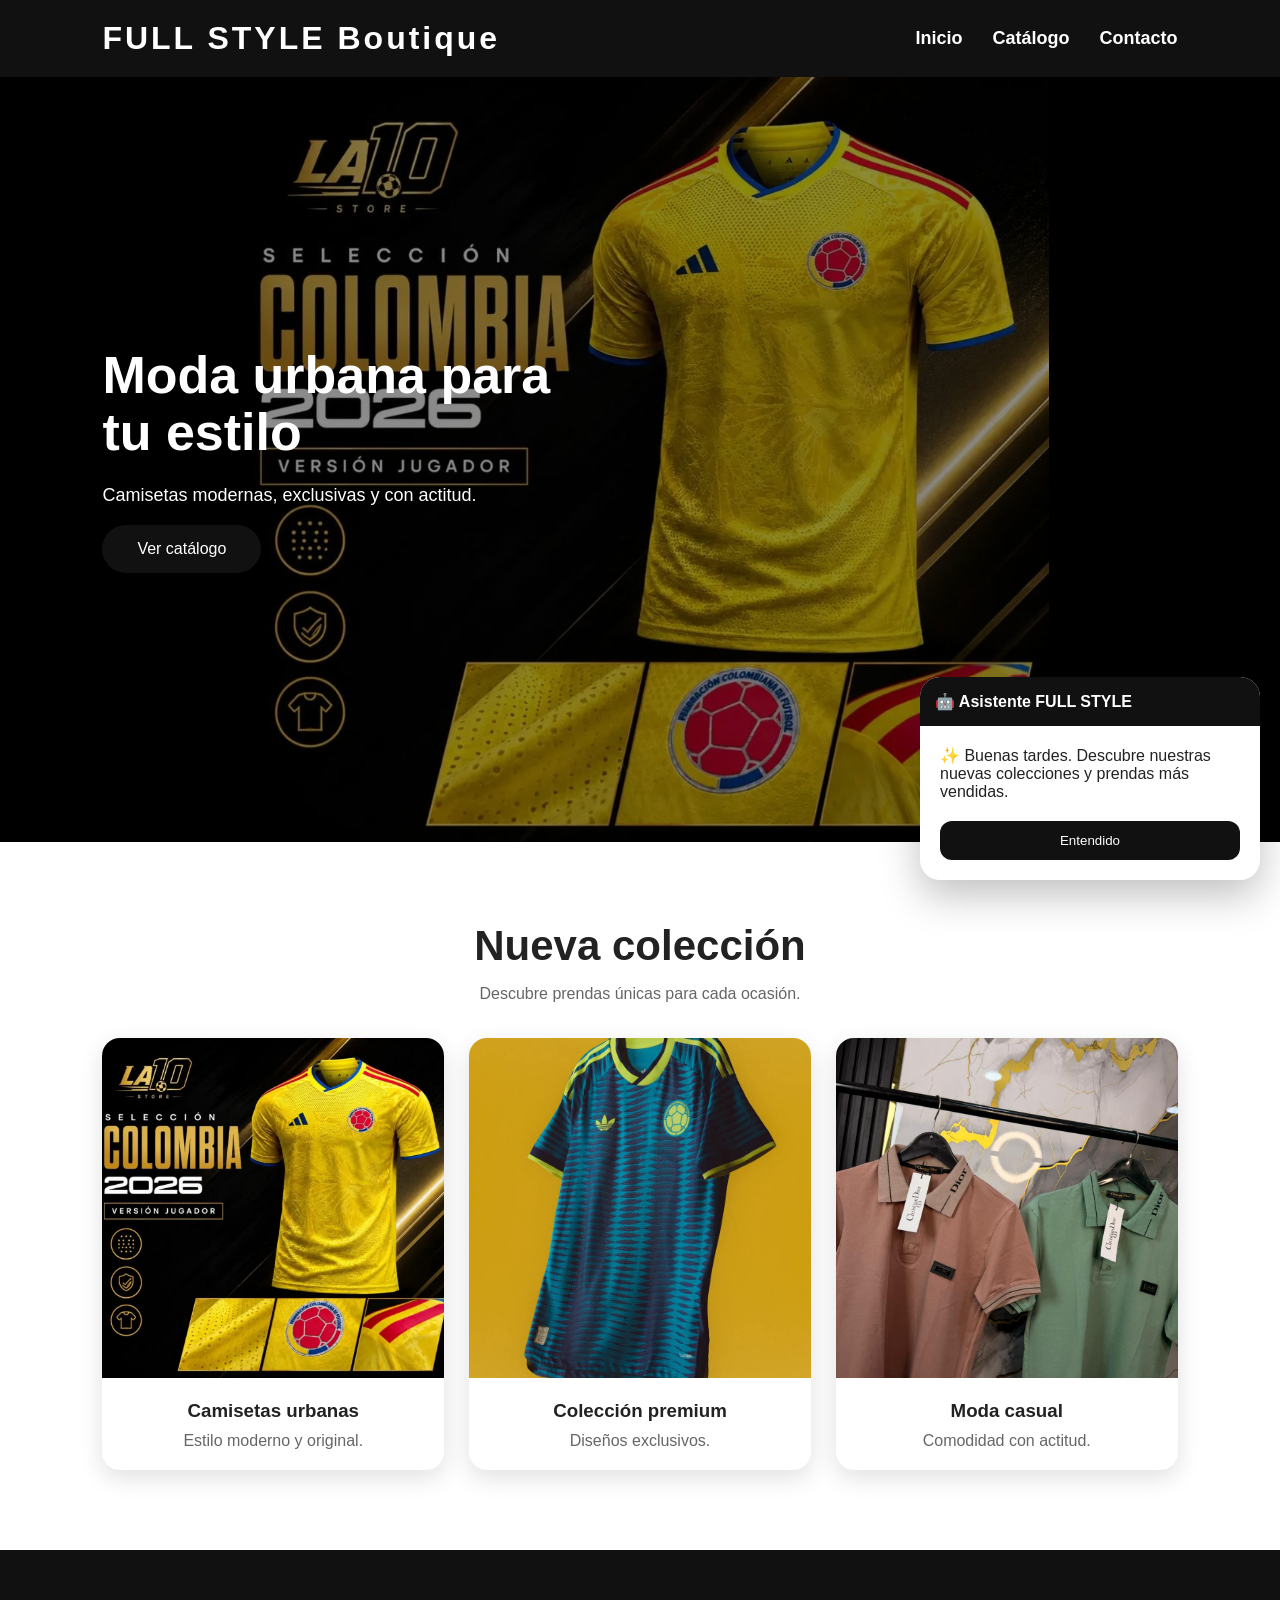
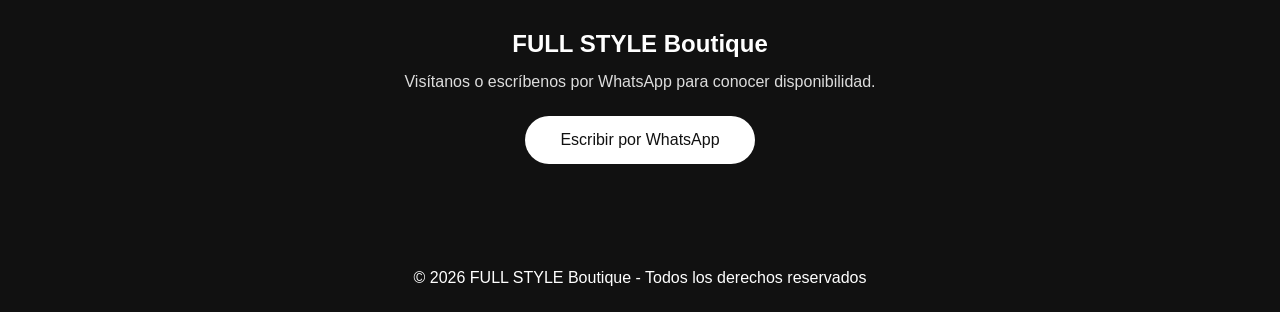
<file: index.html>
<!DOCTYPE html>
<html lang="es">
<head>
  <meta charset="UTF-8">

  <title>FULL STYLE Boutique | Moda Urbana y Camisetas Exclusivas</title>

  <meta name="viewport" content="width=device-width, initial-scale=1.0">

  <meta name="description" content="FULL STYLE Boutique ofrece moda urbana, camisetas premium, conjuntos y prendas exclusivas con estilo moderno, calidad y actitud.">

  <meta name="keywords" content="FULL STYLE, boutique, moda urbana, camisetas premium, ropa urbana, camisetas Colombia, ropa exclusiva, tienda de ropa">

  <meta name="author" content="FULL STYLE Boutique">

  <meta property="og:title" content="FULL STYLE Boutique | Moda Urbana">
  <meta property="og:description" content="Camisetas modernas, exclusivas y con actitud. Descubre la nueva colección FULL STYLE.">
  <meta property="og:image" content="imagen/54.jpeg">
  <meta property="og:type" content="website">

  <link rel="icon" type="image/jpeg" href="imagen/54.jpeg">

  <link rel="stylesheet" href="css/style.css">
</head>
<body>

<header class="header">
  <nav class="navbar">

    <h1>FULL STYLE Boutique</h1>

    <button class="menu-toggle" onclick="toggleMenu()" aria-label="Abrir menú">
      ☰
    </button>

    <ul id="menu">
      <li><a href="index.html">Inicio</a></li>
      <li><a href="catalogo.html">Catálogo</a></li>
      <li><a href="contacto.html">Contacto</a></li>
    </ul>

  </nav>

  <section class="hero">

    <div class="slider">

      <img class="slide active" src="imagen/54.jpeg" alt="Nueva colección FULL STYLE Boutique">

      <img class="slide" src="imagen/53.jpeg" alt="Moda urbana FULL STYLE">

      <img class="slide" src="imagen/55.jpeg" alt="Camisetas premium FULL STYLE">

    </div>

    <div class="hero-content">

      <h2>Moda urbana para tu estilo</h2>

      <p>
        Camisetas modernas, exclusivas y con actitud.
      </p>

      <a href="catalogo.html" class="btn">
        Ver catálogo
      </a>

    </div>

  </section>
</header>

<main>

  <section class="section">
    <h2>Nueva colección</h2>
    <p>Descubre prendas únicas para cada ocasión.</p>

    <div class="cards">

      <div class="card">
        <img src="imagen/54.jpeg" alt="Camisetas urbanas FULL STYLE">
        <h3>Camisetas urbanas</h3>
        <p>Estilo moderno y original.</p>
      </div>

      <div class="card">
        <img src="imagen/53.jpeg" alt="Colección premium FULL STYLE">
        <h3>Colección premium</h3>
        <p>Diseños exclusivos.</p>
      </div>

      <div class="card">
        <img src="imagen/55.jpeg" alt="Moda casual FULL STYLE">
        <h3>Moda casual</h3>
        <p>Comodidad con actitud.</p>
      </div>

    </div>
  </section>

  <section class="promo">
    <h2>FULL STYLE Boutique</h2>
    <p>Visítanos o escríbenos por WhatsApp para conocer disponibilidad.</p>

    <a class="btn" href="https://wa.me/573104534653?text=Hola%20FULL%20STYLE,%20quiero%20más%20información" target="_blank">
      Escribir por WhatsApp
    </a>
  </section>

</main>

<footer>
  <p>© 2026 FULL STYLE Boutique - Todos los derechos reservados</p>
</footer>

<script src="js/main.js"></script>
</body>
</html>
</file>
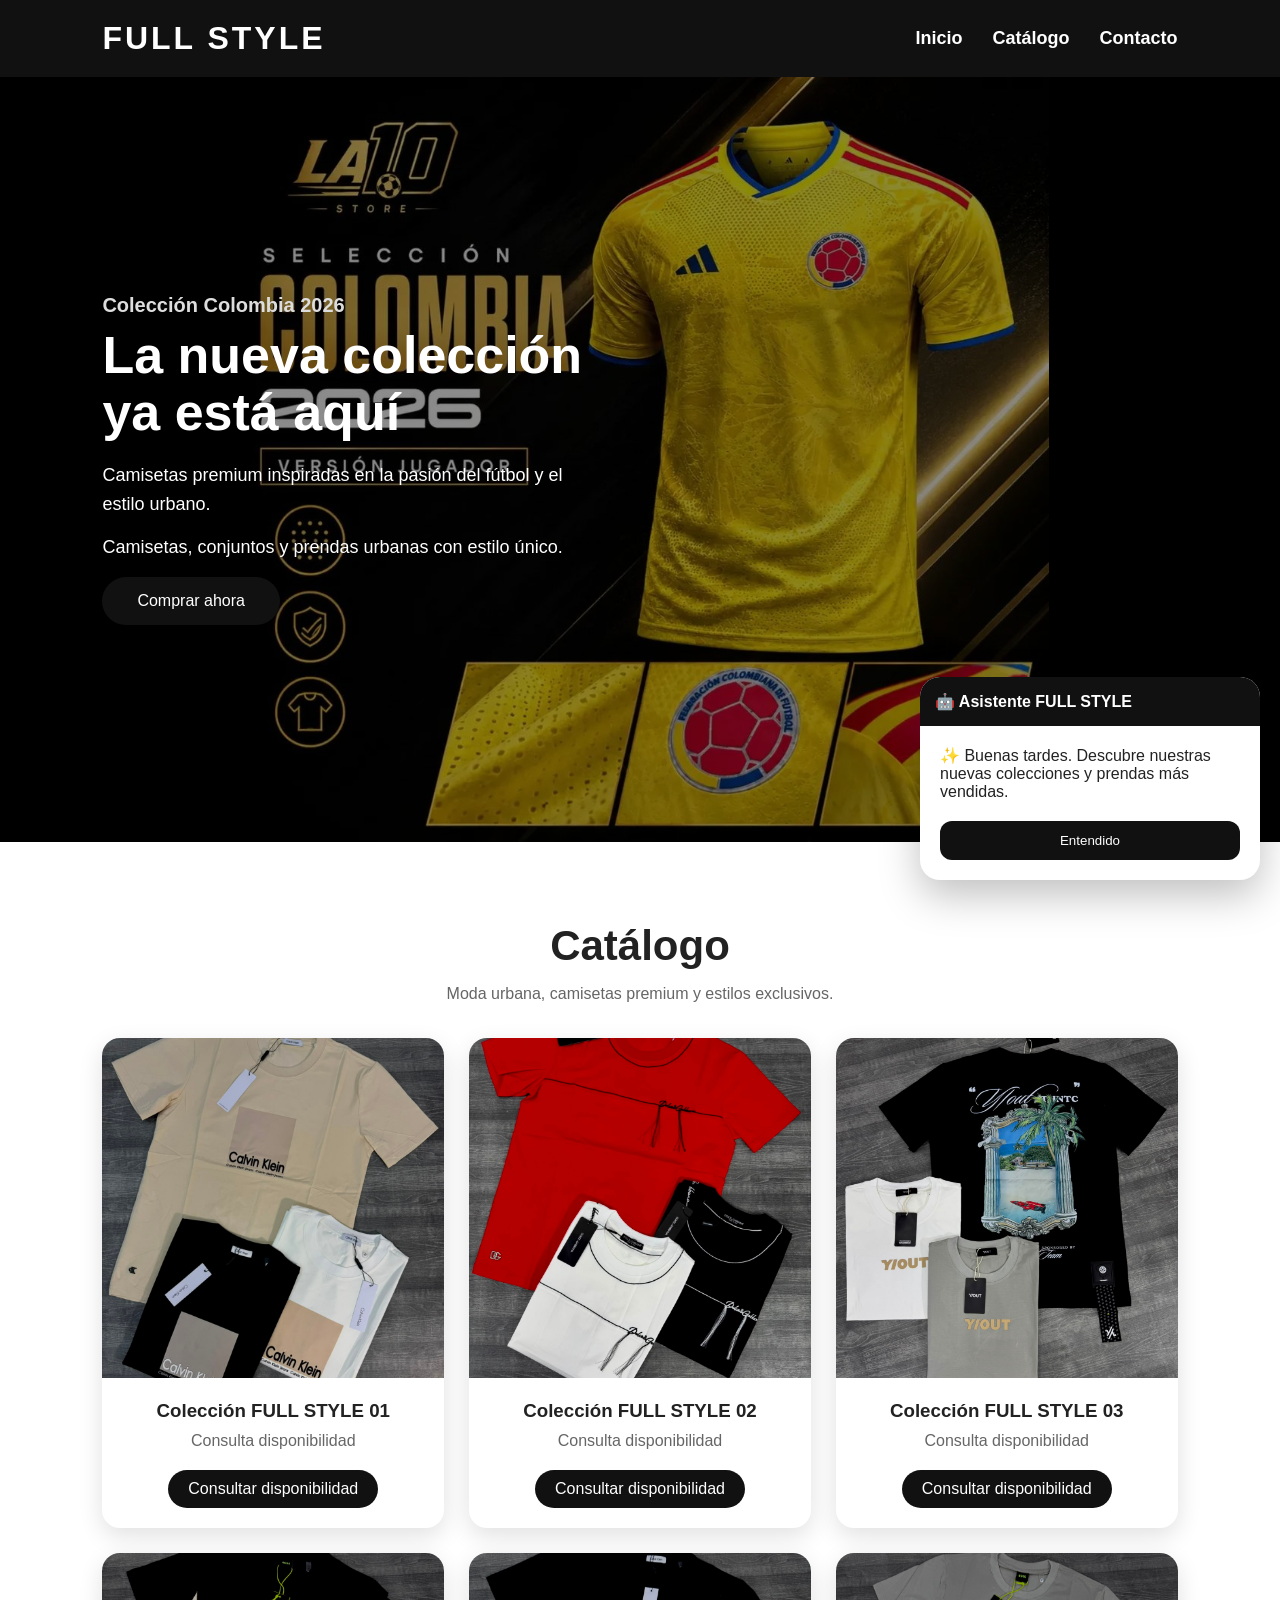
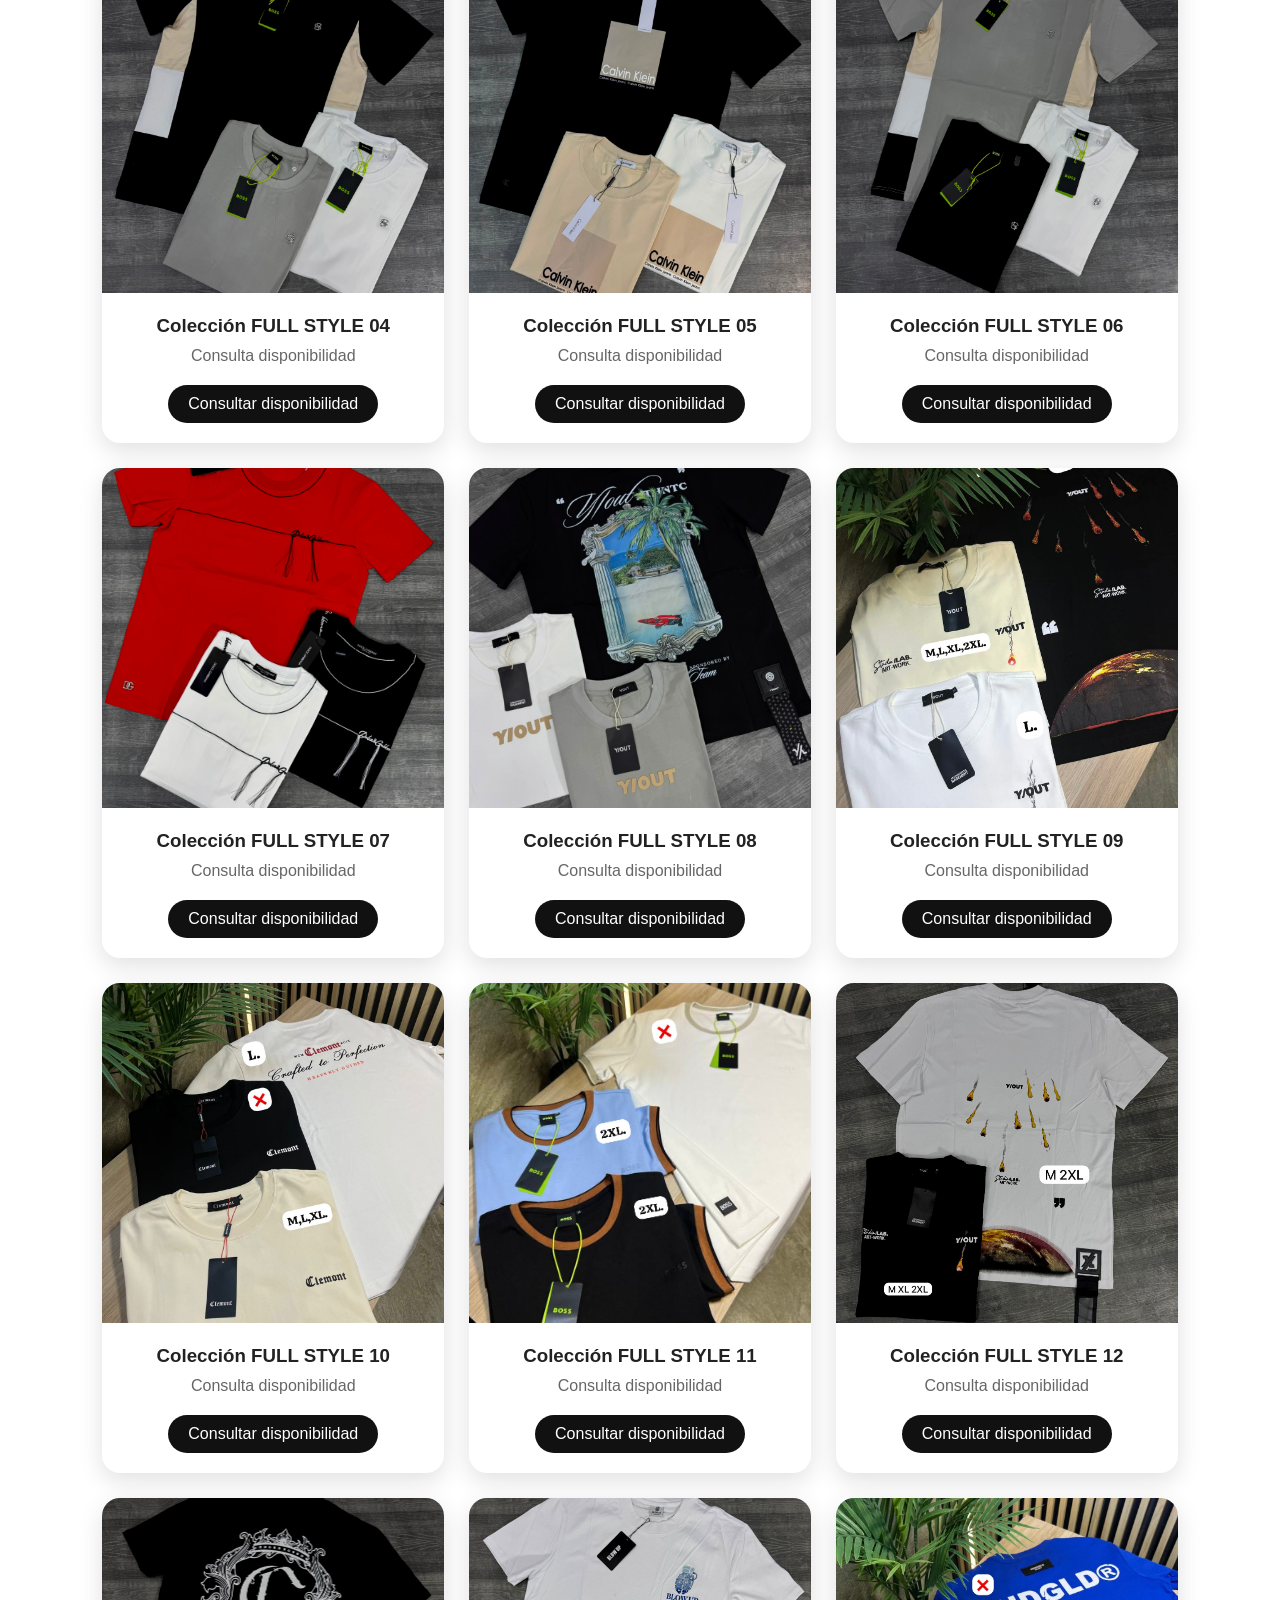
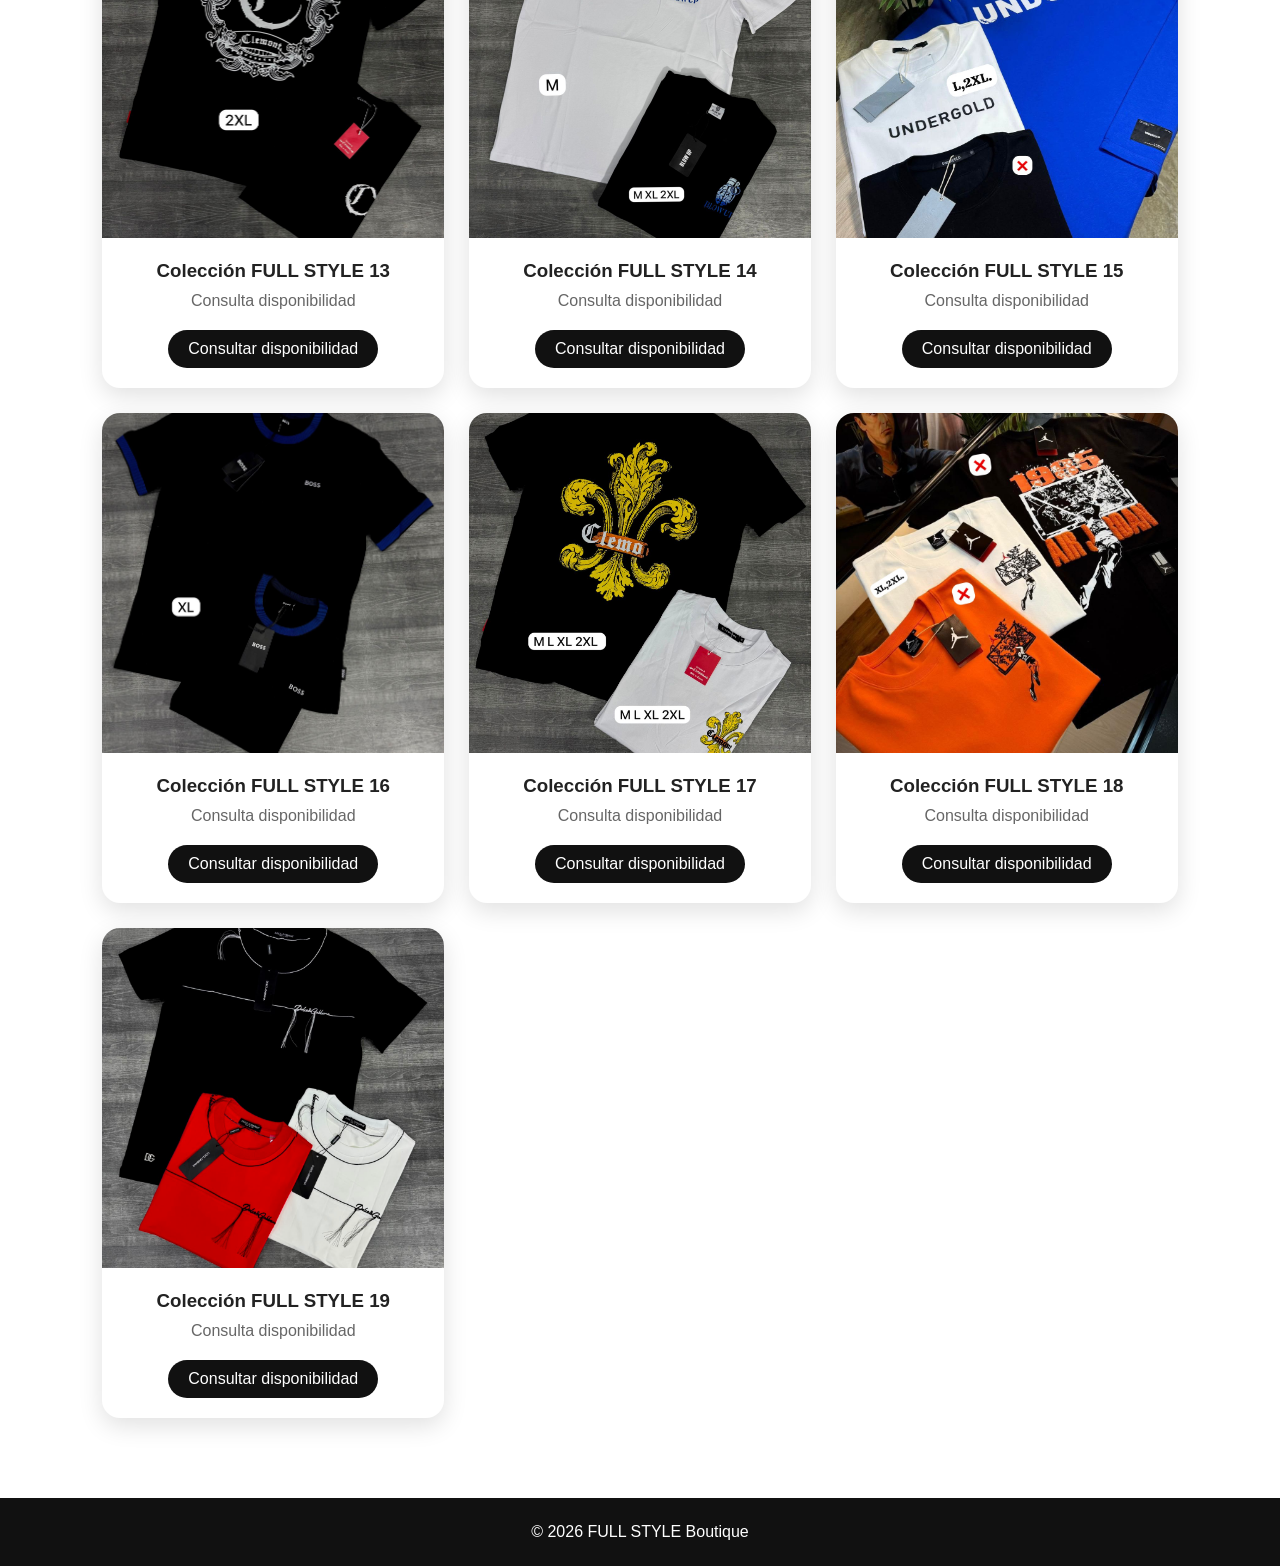
<file: catalogo.html>
<!DOCTYPE html>
<html lang="es">
<head>
  <meta charset="UTF-8">
  <meta name="viewport" content="width=device-width, initial-scale=1.0">

  <title>Catálogo FULL STYLE Boutique | Moda Urbana y Camisetas Premium</title>

  <meta name="description" content="Descubre el catálogo de FULL STYLE Boutique. Camisetas premium, moda urbana, conjuntos y prendas exclusivas con estilo único en Colombia.">
  <meta name="keywords" content="FULL STYLE, catálogo, boutique, moda urbana, camisetas premium, ropa urbana, Colombia, prendas exclusivas">
  <meta name="author" content="FULL STYLE Boutique">
  <meta name="robots" content="index, follow">

  <meta property="og:title" content="Catálogo FULL STYLE Boutique">
  <meta property="og:description" content="Explora nuestra colección de moda urbana y camisetas premium.">
  <meta property="og:image" content="imagen/54.jpeg">
  <meta property="og:type" content="website">

  <link rel="icon" type="image/jpeg" href="imagen/54.jpeg">
  <link rel="stylesheet" href="css/style.css">
</head>
<body>

<header class="header">
  <nav class="navbar">
    <h1>FULL STYLE</h1>

    <button class="menu-toggle" onclick="toggleMenu()" aria-label="Abrir menú">
      ☰
    </button>

    <ul id="menu">
      <li><a href="index.html">Inicio</a></li>
      <li><a href="catalogo.html">Catálogo</a></li>
      <li><a href="contacto.html">Contacto</a></li>
    </ul>
  </nav>

  <section class="hero">
    <div class="slider">
      <img class="slide active" src="imagen/54.jpeg" alt="Colección Colombia 2026 FULL STYLE">
      <img class="slide" src="imagen/53.jpeg" alt="Nueva colección FULL STYLE">
      <img class="slide" src="imagen/55.jpeg" alt="Moda urbana FULL STYLE">
    </div>

    <div class="hero-content">
      <h1>Colección Colombia 2026</h1>
      <h2>La nueva colección ya está aquí</h2>
      <p>Camisetas premium inspiradas en la pasión del fútbol y el estilo urbano.</p>
      <p>Camisetas, conjuntos y prendas urbanas con estilo único.</p>

      <a href="#catalogo" class="btn">Comprar ahora</a>
    </div>
  </section>
</header>

<section class="section" id="catalogo">
  <h2>Catálogo</h2>
  <p>Moda urbana, camisetas premium y estilos exclusivos.</p>

  <div class="cards">

    <div class="card producto">
      <img src="imagen/01.jpeg" alt="Producto FULL STYLE 01" loading="lazy">
      <h3>Colección FULL STYLE 01</h3>
      <p>Consulta disponibilidad</p>
      <a class="btn-small" href="https://wa.me/573104534653?text=Hola%20FULL%20STYLE,%20quiero%20información%20del%20Producto%2001" target="_blank">Consultar disponibilidad</a>
    </div>

    <div class="card producto">
      <img src="imagen/02.jpeg" alt="Producto FULL STYLE 02" loading="lazy">
      <h3>Colección FULL STYLE 02</h3>
      <p>Consulta disponibilidad</p>
      <a class="btn-small" href="https://wa.me/573104534653?text=Hola%20FULL%20STYLE,%20quiero%20información%20del%20Producto%2002" target="_blank">Consultar disponibilidad</a>
    </div>

    <div class="card producto">
      <img src="imagen/03.jpeg" alt="Producto FULL STYLE 03" loading="lazy">
      <h3>Colección FULL STYLE 03</h3>
      <p>Consulta disponibilidad</p>
      <a class="btn-small" href="https://wa.me/573104534653?text=Hola%20FULL%20STYLE,%20quiero%20información%20del%20Producto%2003" target="_blank">Consultar disponibilidad</a>
    </div>

    <div class="card producto">
      <img src="imagen/04.jpeg" alt="Producto FULL STYLE 04" loading="lazy">
      <h3>Colección FULL STYLE 04</h3>
      <p>Consulta disponibilidad</p>
      <a class="btn-small" href="https://wa.me/573104534653?text=Hola%20FULL%20STYLE,%20quiero%20información%20del%20Producto%2004" target="_blank">Consultar disponibilidad</a>
    </div>

    <div class="card producto">
      <img src="imagen/05.jpeg" alt="Producto FULL STYLE 05" loading="lazy">
      <h3>Colección FULL STYLE 05</h3>
      <p>Consulta disponibilidad</p>
      <a class="btn-small" href="https://wa.me/573104534653?text=Hola%20FULL%20STYLE,%20quiero%20información%20del%20Producto%2005" target="_blank">Consultar disponibilidad</a>
    </div>

    <div class="card producto">
      <img src="imagen/06.jpeg" alt="Producto FULL STYLE 06" loading="lazy">
      <h3>Colección FULL STYLE 06</h3>
      <p>Consulta disponibilidad</p>
      <a class="btn-small" href="https://wa.me/573104534653?text=Hola%20FULL%20STYLE,%20quiero%20información%20del%20Producto%2006" target="_blank">Consultar disponibilidad</a>
    </div>

    <div class="card producto">
      <img src="imagen/07.jpeg" alt="Producto FULL STYLE 07" loading="lazy">
      <h3>Colección FULL STYLE 07</h3>
      <p>Consulta disponibilidad</p>
      <a class="btn-small" href="https://wa.me/573104534653?text=Hola%20FULL%20STYLE,%20quiero%20información%20del%20Producto%2007" target="_blank">Consultar disponibilidad</a>
    </div>

    <div class="card producto">
      <img src="imagen/08.jpeg" alt="Producto FULL STYLE 08" loading="lazy">
      <h3>Colección FULL STYLE 08</h3>
      <p>Consulta disponibilidad</p>
      <a class="btn-small" href="https://wa.me/573104534653?text=Hola%20FULL%20STYLE,%20quiero%20información%20del%20Producto%2008" target="_blank">Consultar disponibilidad</a>
    </div>

    <div class="card producto">
      <img src="imagen/09.jpeg" alt="Producto FULL STYLE 09" loading="lazy">
      <h3>Colección FULL STYLE 09</h3>
      <p>Consulta disponibilidad</p>
      <a class="btn-small" href="https://wa.me/573104534653?text=Hola%20FULL%20STYLE,%20quiero%20información%20del%20Producto%2009" target="_blank">Consultar disponibilidad</a>
    </div>

    <div class="card producto">
      <img src="imagen/10.jpeg" alt="Producto FULL STYLE 10" loading="lazy">
      <h3>Colección FULL STYLE 10</h3>
      <p>Consulta disponibilidad</p>
      <a class="btn-small" href="https://wa.me/573104534653?text=Hola%20FULL%20STYLE,%20quiero%20información%20del%20Producto%2010" target="_blank">Consultar disponibilidad</a>
    </div>

    <div class="card producto">
      <img src="imagen/11.jpeg" alt="Producto FULL STYLE 11" loading="lazy">
      <h3>Colección FULL STYLE 11</h3>
      <p>Consulta disponibilidad</p>
      <a class="btn-small" href="https://wa.me/573104534653?text=Hola%20FULL%20STYLE,%20quiero%20información%20del%20Producto%2011" target="_blank">Consultar disponibilidad</a>
    </div>

    <div class="card producto">
      <img src="imagen/12.jpeg" alt="Producto FULL STYLE 12" loading="lazy">
      <h3>Colección FULL STYLE 12</h3>
      <p>Consulta disponibilidad</p>
      <a class="btn-small" href="https://wa.me/573104534653?text=Hola%20FULL%20STYLE,%20quiero%20información%20del%20Producto%2012" target="_blank">Consultar disponibilidad</a>
    </div>

    <div class="card producto">
      <img src="imagen/13.jpeg" alt="Producto FULL STYLE 13" loading="lazy">
      <h3>Colección FULL STYLE 13</h3>
      <p>Consulta disponibilidad</p>
      <a class="btn-small" href="https://wa.me/573104534653?text=Hola%20FULL%20STYLE,%20quiero%20información%20del%20Producto%2013" target="_blank">Consultar disponibilidad</a>
    </div>

    <div class="card producto">
      <img src="imagen/14.jpeg" alt="Producto FULL STYLE 14" loading="lazy">
      <h3>Colección FULL STYLE 14</h3>
      <p>Consulta disponibilidad</p>
      <a class="btn-small" href="https://wa.me/573104534653?text=Hola%20FULL%20STYLE,%20quiero%20información%20del%20Producto%2014" target="_blank">Consultar disponibilidad</a>
    </div>

    <div class="card producto">
      <img src="imagen/15.jpeg" alt="Producto FULL STYLE 15" loading="lazy">
      <h3>Colección FULL STYLE 15</h3>
      <p>Consulta disponibilidad</p>
      <a class="btn-small" href="https://wa.me/573104534653?text=Hola%20FULL%20STYLE,%20quiero%20información%20del%20Producto%2015" target="_blank">Consultar disponibilidad</a>
    </div>

    <div class="card producto">
      <img src="imagen/16.jpeg" alt="Producto FULL STYLE 16" loading="lazy">
      <h3>Colección FULL STYLE 16</h3>
      <p>Consulta disponibilidad</p>
      <a class="btn-small" href="https://wa.me/573104534653?text=Hola%20FULL%20STYLE,%20quiero%20información%20del%20Producto%2016" target="_blank">Consultar disponibilidad</a>
    </div>

    <div class="card producto">
      <img src="imagen/17.jpeg" alt="Producto FULL STYLE 17" loading="lazy">
      <h3>Colección FULL STYLE 17</h3>
      <p>Consulta disponibilidad</p>
      <a class="btn-small" href="https://wa.me/573104534653?text=Hola%20FULL%20STYLE,%20quiero%20información%20del%20Producto%2017" target="_blank">Consultar disponibilidad</a>
    </div>

    <div class="card producto">
      <img src="imagen/18.jpeg" alt="Producto FULL STYLE 18" loading="lazy">
      <h3>Colección FULL STYLE 18</h3>
      <p>Consulta disponibilidad</p>
      <a class="btn-small" href="https://wa.me/573104534653?text=Hola%20FULL%20STYLE,%20quiero%20información%20del%20Producto%2018" target="_blank">Consultar disponibilidad</a>
    </div>
    <div class="card producto">
      <img src="imagen/19.jpeg" alt="Producto FULL STYLE 19" loading="lazy">
      <h3>Colección FULL STYLE 19</h3>
      <p>Consulta disponibilidad</p>
      <a class="btn-small" href="https://wa.me/573104534653?text=Hola%20FULL%20STYLE,%20quiero%20información%20del%20Producto%2018" target="_blank">Consultar disponibilidad</a>
    </div>

    <!--
    Para agregar más productos, copia este bloque y cambia el número:

    <div class="card producto">
      <img src="imagen/19.jpeg" alt="Producto FULL STYLE 19" loading="lazy">
      <h3>Colección FULL STYLE 19</h3>
      <p>Consulta disponibilidad</p>
      <a class="btn-small" href="https://wa.me/573104534653?text=Hola%20FULL%20STYLE,%20quiero%20información%20del%20Producto%2019" target="_blank">Consultar disponibilidad</a>
    </div>
    -->

  </div>
</section>

<footer>
  <p>© 2026 FULL STYLE Boutique</p>
</footer>

<script src="js/main.js"></script>
</body>
</html>
</file>
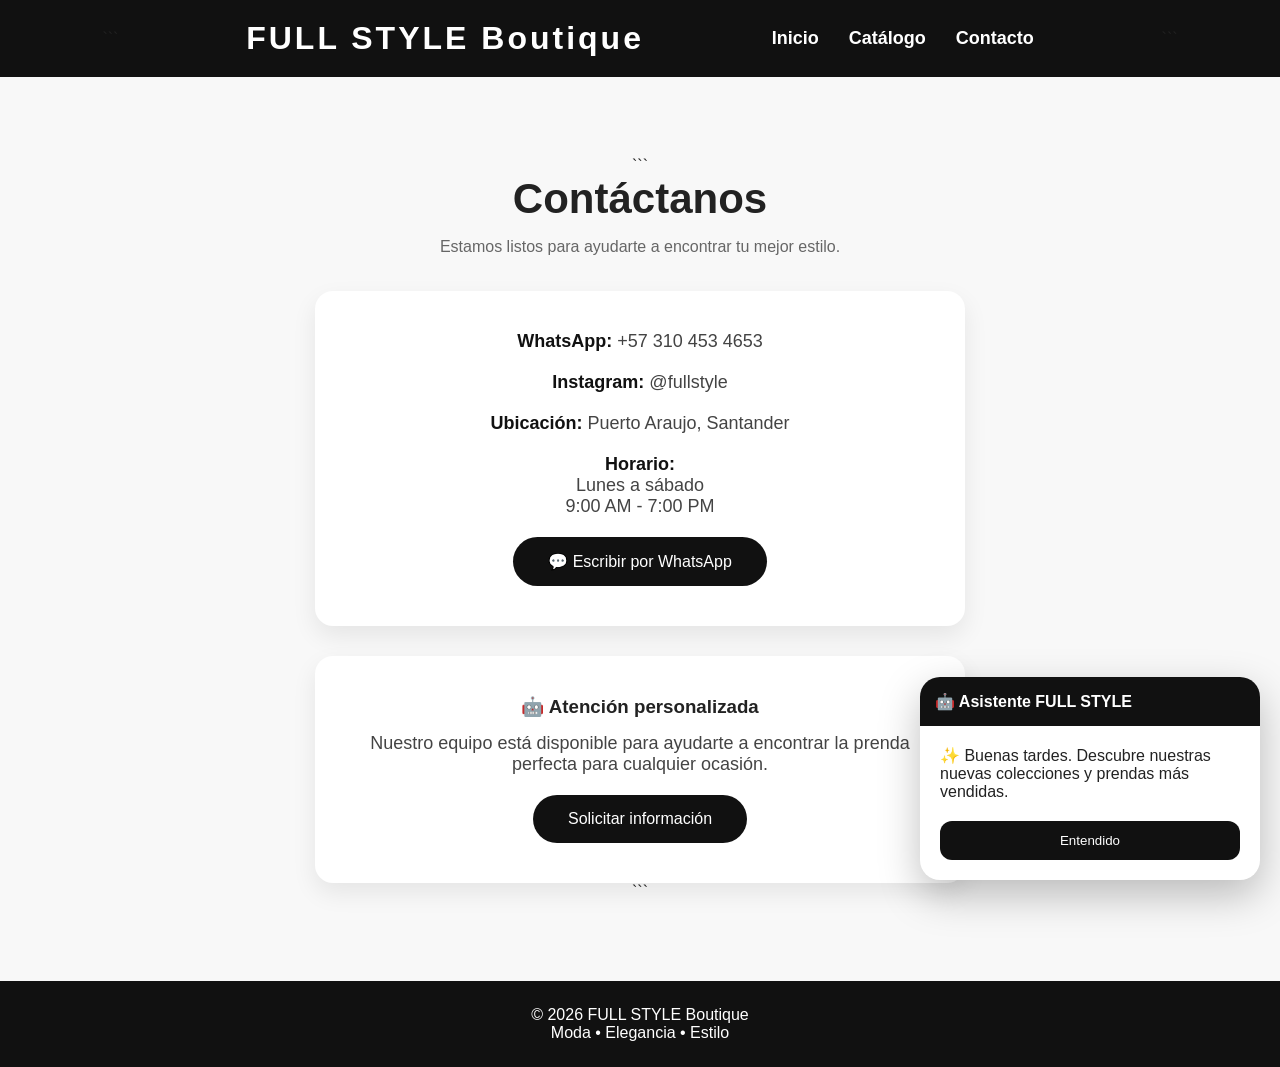
<file: contacto.html>
<!DOCTYPE html>

<html lang="es">
<head>
  <meta charset="UTF-8">
  <meta name="viewport" content="width=device-width, initial-scale=1.0">

  <title>Contacto | FULL STYLE Boutique</title>

  <meta name="description" content="Contacta con FULL STYLE Boutique. Atención personalizada, pedidos por WhatsApp, moda urbana y prendas exclusivas en Puerto Araujo, Santander.">

  <meta name="keywords" content="FULL STYLE Boutique, contacto, WhatsApp, moda urbana, camisetas premium, ropa Colombia">

  <meta name="author" content="FULL STYLE Boutique">

  <meta property="og:title" content="Contacto | FULL STYLE Boutique">
  <meta property="og:description" content="Estamos listos para ayudarte a encontrar tu mejor estilo.">
  <meta property="og:image" content="imagen/54.jpeg">
  <meta property="og:type" content="website">

  <link rel="icon" type="image/jpeg" href="imagen/54.jpeg">

  <link rel="stylesheet" href="css/style.css">
</head>
<body>

  <nav class="navbar dark">

```
<h1>FULL STYLE Boutique</h1>

<button class="menu-toggle" onclick="toggleMenu()">
  ☰
</button>

<ul id="menu">
  <li><a href="index.html">Inicio</a></li>
  <li><a href="catalogo.html">Catálogo</a></li>
  <li><a href="contacto.html">Contacto</a></li>
</ul>
```

  </nav>

  <section class="section contacto">

```
<h2>Contáctanos</h2>

<p>
  Estamos listos para ayudarte a encontrar tu mejor estilo.
</p>

<div class="contact-box">

  <p>
    <strong>WhatsApp:</strong>
    +57 310 453 4653
  </p>

  <p>
    <strong>Instagram:</strong>
    @fullstyle
  </p>

  <p>
    <strong>Ubicación:</strong>
    Puerto Araujo, Santander
  </p>

  <p>
    <strong>Horario:</strong><br>
    Lunes a sábado<br>
    9:00 AM - 7:00 PM
  </p>

  <a
    class="btn"
    href="https://wa.me/573104534653?text=Hola%20FULL%20STYLE,%20quiero%20más%20información"
    target="_blank"
  >
    💬 Escribir por WhatsApp
  </a>

</div>

<div class="contact-box" style="margin-top:30px;">

  <h3 style="margin-bottom:15px;">
    🤖 Atención personalizada
  </h3>

  <p>
    Nuestro equipo está disponible para ayudarte a encontrar
    la prenda perfecta para cualquier ocasión.
  </p>

  <a
    class="btn"
    href="https://wa.me/573104534653?text=Hola%20FULL%20STYLE,%20quiero%20más%20información"
    target="_blank"
  >
    Solicitar información
  </a>

</div>
```

  </section>

  <footer>
    <p>
      © 2026 FULL STYLE Boutique
      <br>
      Moda • Elegancia • Estilo
    </p>
  </footer>

  <script src="js/main.js"></script>

</body>
</html>
</file>
<file: css/style.css>
* {
  margin: 0;
  padding: 0;
  box-sizing: border-box;
  font-family: Arial, sans-serif;
}

html {
  scroll-behavior: smooth;
}

body {
  background: #fff;
  color: #222;
  overflow-x: hidden;
}

/* =========================
   NAVBAR
========================= */

.navbar {
  width: 100%;
  background: #111;
  padding: 20px 8%;
  display: flex;
  justify-content: space-between;
  align-items: center;
  position: relative;
  z-index: 1000;
}

.navbar h1 {
  color: #fff;
  font-size: 32px;
  letter-spacing: 3px;
}

.navbar ul {
  display: flex;
  list-style: none;
  gap: 30px;
}

.navbar ul li a {
  color: #fff;
  text-decoration: none;
  font-size: 18px;
  font-weight: bold;
  transition: .3s;
}

.navbar ul li a:hover {
  opacity: .7;
}

.menu-toggle {
  display: none;
  background: none;
  border: none;
  color: #fff;
  font-size: 32px;
  cursor: pointer;
}

/* =========================
   HERO
========================= */

.hero {
  position: relative;
  height: 85vh;
  overflow: hidden;
}

.slider {
  position: absolute;
  inset: 0;
}

.slide {
  position: absolute;
  width: 100%;
  height: 100%;
  object-fit: contain;
  object-position: center;
  opacity: 0;
  transition: opacity 1s ease;
  background: #000;
}

.slide.active {
  opacity: 1;
}

.hero::before {
  content: "";
  position: absolute;
  inset: 0;
  background: rgba(0,0,0,.45);
  z-index: 1;
}

.hero-content {
  position: absolute;
  left: 8%;
  top: 50%;
  transform: translateY(-50%);
  z-index: 2;
  max-width: 500px;
  color: #fff;
}

.hero-content h1 {
  font-size: 20px;
  margin-bottom: 10px;
  color: #ddd;
}

.hero-content h2 {
  font-size: 52px;
  line-height: 1.1;
  margin-bottom: 20px;
}

.hero-content p {
  font-size: 18px;
  line-height: 1.6;
  margin-bottom: 15px;
}

/* =========================
   BOTONES
========================= */

.btn,
.btn-small {
  display: inline-block;
  background: #111;
  color: #fff;
  text-decoration: none;
  border-radius: 30px;
  transition: .3s;
}

.btn {
  padding: 15px 35px;
}

.btn-small {
  padding: 10px 20px;
}

.btn:hover,
.btn-small:hover {
  opacity: .85;
}

/* =========================
   SECCIONES
========================= */

.section {
  padding: 80px 8%;
  text-align: center;
}

.section h2 {
  font-size: 42px;
  margin-bottom: 15px;
}

.section p {
  color: #666;
  margin-bottom: 35px;
}

/* =========================
   PRODUCTOS
========================= */

.cards {
  display: grid;
  grid-template-columns: repeat(auto-fit, minmax(280px,1fr));
  gap: 25px;
}

.card {
  background: #fff;
  border-radius: 18px;
  overflow: hidden;
  box-shadow: 0 8px 25px rgba(0,0,0,.12);
  transition: .3s;
}

.card:hover {
  transform: translateY(-8px);
}

.card img {
  width: 100%;
  height: 340px;
  object-fit: cover;
}

.card h3 {
  margin: 18px 0 10px;
}

.card p {
  padding: 0 15px;
  margin-bottom: 20px;
}

.card .btn-small {
  margin-bottom: 20px;
}

/* =========================
   PROMOCIÓN
========================= */

.promo {
  background: #111;
  color: #fff;
  text-align: center;
  padding: 80px 8%;
}

.promo h2 {
  margin-bottom: 15px;
}

.promo p {
  margin-bottom: 25px;
  color: #ddd;
}

.promo .btn {
  background: #fff;
  color: #111;
}

/* =========================
   CONTACTO
========================= */

.contacto {
  background: #f8f8f8;
}

.contact-box {
  background: #fff;
  max-width: 650px;
  margin: auto;
  padding: 40px;
  border-radius: 18px;
  box-shadow: 0 10px 25px rgba(0,0,0,.08);
}

.contact-box p {
  margin-bottom: 20px;
  font-size: 18px;
  color: #444;
}

.contact-box strong {
  color: #111;
}

/* =========================
   FOOTER
========================= */

footer {
  background: #111;
  color: #fff;
  text-align: center;
  padding: 25px;
}

/* =========================
   IA
========================= */

#ia-fullstyle {
  position: fixed;
  right: 20px;
  bottom: 20px;
  z-index: 9999;
}

.ia-card {
  width: 340px;
  background: #fff;
  border-radius: 20px;
  overflow: hidden;
  box-shadow: 0 15px 40px rgba(0,0,0,.25);
}

.ia-header {
  background: #111;
  color: #fff;
  padding: 15px;
  font-weight: bold;
}

.ia-body {
  padding: 20px;
}

.ia-footer {
  padding: 0 20px 20px;
}

.ia-button {
  width: 100%;
  padding: 12px;
  border: none;
  background: #111;
  color: #fff;
  border-radius: 12px;
  cursor: pointer;
}

.ia-button:hover {
  opacity: .85;
}

/* =========================
   ANIMACIÓN
========================= */

@keyframes iaEntrada {
  from {
    opacity: 0;
    transform: translateY(50px);
  }

  to {
    opacity: 1;
    transform: translateY(0);
  }
}

/* =========================
   RESPONSIVE
========================= */

@media (max-width: 768px) {

  .navbar {
    flex-wrap: wrap;
  }

  .navbar h1 {
    font-size: 24px;
  }

  .menu-toggle {
    display: block;
  }

  #menu {
    display: none;
    width: 100%;
    flex-direction: column;
    text-align: center;
    gap: 15px;
    margin-top: 15px;
  }

  #menu.active {
    display: flex;
  }

  .hero {
    height: 75vh;
  }

  .hero-content {
    left: 5%;
    right: 5%;
    top: auto;
    bottom: 40px;
    transform: none;
    text-align: center;
  }

  .hero-content h2 {
    font-size: 34px;
  }

  .hero-content p {
    font-size: 16px;
  }

  .cards {
    grid-template-columns: 1fr;
  }

  .contact-box {
    padding: 25px;
  }

  #ia-fullstyle {
    left: 15px;
    right: 15px;
    bottom: 15px;
  }

  .ia-card {
    width: 100%;
  }
}
</file>
